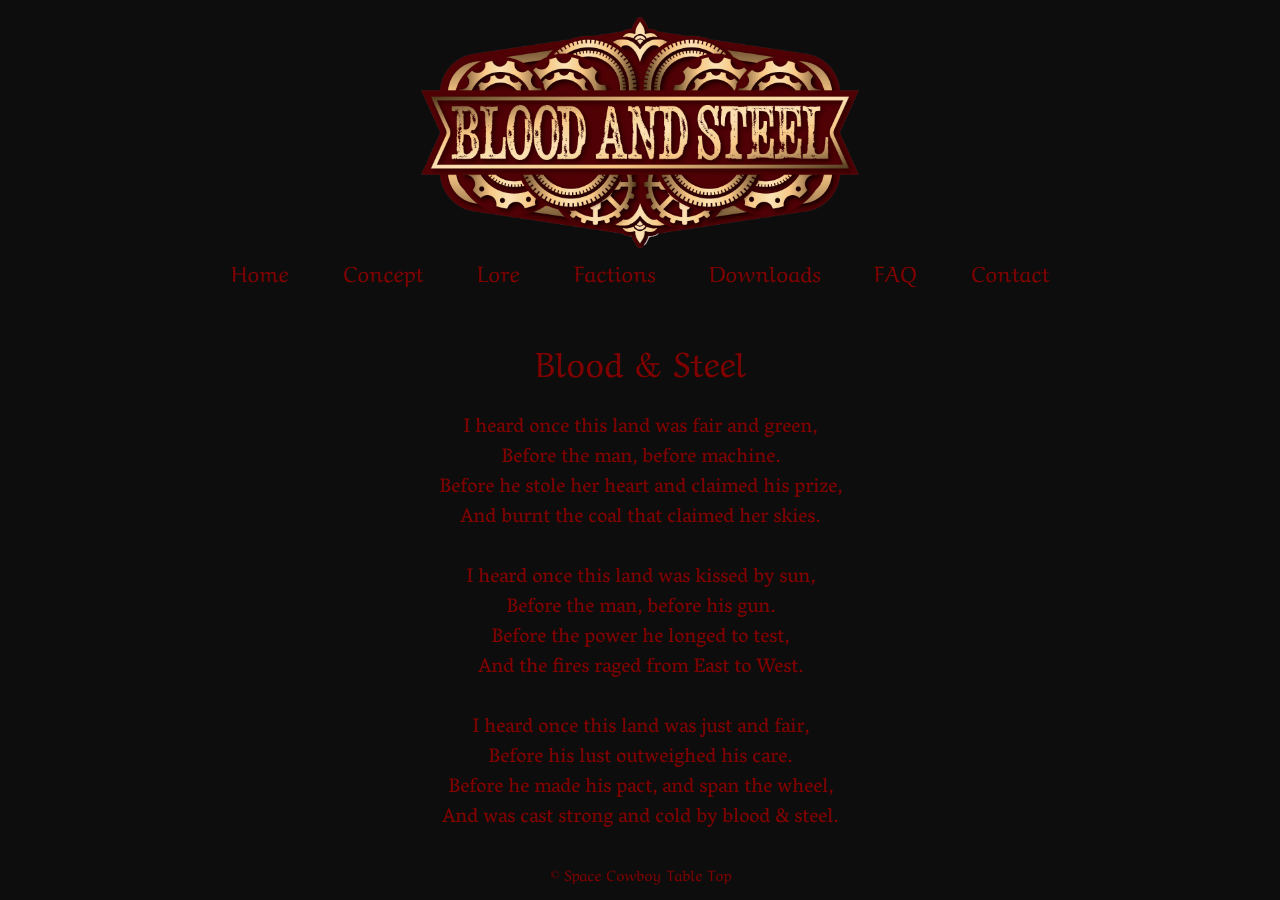
<file: index.html>
<!DOCTYPE html>
<html>

<link rel="stylesheet" href="././styles/reset.css">
<link rel="stylesheet" href="https://maxcdn.bootstrapcdn.com/bootstrap/4.0.0-alpha.2/css/bootstrap.min.css" >
<link href="https://fonts.googleapis.com/css?family=Aref+Ruqaa:700|Vesper+Libre:400,500,700" rel="stylesheet">
<link rel="stylesheet" href="././styles/main.css">

  <head>
    <meta charset="utf-8">
    <title>Blood &amp; Steel</title>
  </head>
  <body class="container-fluid">
    <header class="col-md-12 nav-static">
      <nav>
        <a href="./index.html"><p class="top-logo"></p></a>
        <a class="nav-links" href="./index.html">Home</a>
        <a class="nav-links" href="./concept.html">Concept</a>
        <a class="nav-links" href="./lore.html">Lore</a>
        <a class="nav-links" href="./factions.html">Factions</a>
        <a class="nav-links" href="./downloads.html">Downloads</a>
        <a class="nav-links" href="./faq.html">FAQ</a>
        <a class="nav-links" href="./contact.html">Contact</a>
      </nav>
    </header>
      <div class="col-md-12">
        <p class="poem-title">
          Blood &amp; Steel
        </p>
        <p class="poem">
          I heard once this land was fair and green,
          <br>
          Before the man, before machine.
          <br>
          Before he stole her heart and claimed his prize,
          <br>
          And burnt the coal that claimed her skies.
          <br>
          <br>
          I heard once this land was kissed by sun,
          <br>
          Before the man, before his gun.
          <br>
          Before the power he longed to test,
          <br>
          And the fires raged from East to West.
          <br>
          <br>
          I heard once this land was just and fair,
          <br>
          Before his lust outweighed his care.
          <br>
          Before he made his pact, and span the wheel,
          <br>
          And was cast strong and cold by blood &amp; steel.
          <br>
        </p>
      </div>
    <footer class="col-md-12 foot-static">
      &copy; Space Cowboy Table Top
    </footer>
  </body>
<script src="https://cdnjs.cloudflare.com/ajax/libs/jquery/2.2.4/jquery.min.js"></script>
<script src="./js/main.js"></script>
<script type="text/javascript" src="./js/tether.min.js"></script>
<script src="https://maxcdn.bootstrapcdn.com/bootstrap/4.0.0-alpha.2/js/bootstrap.min.js"></script>
</html>
</file>
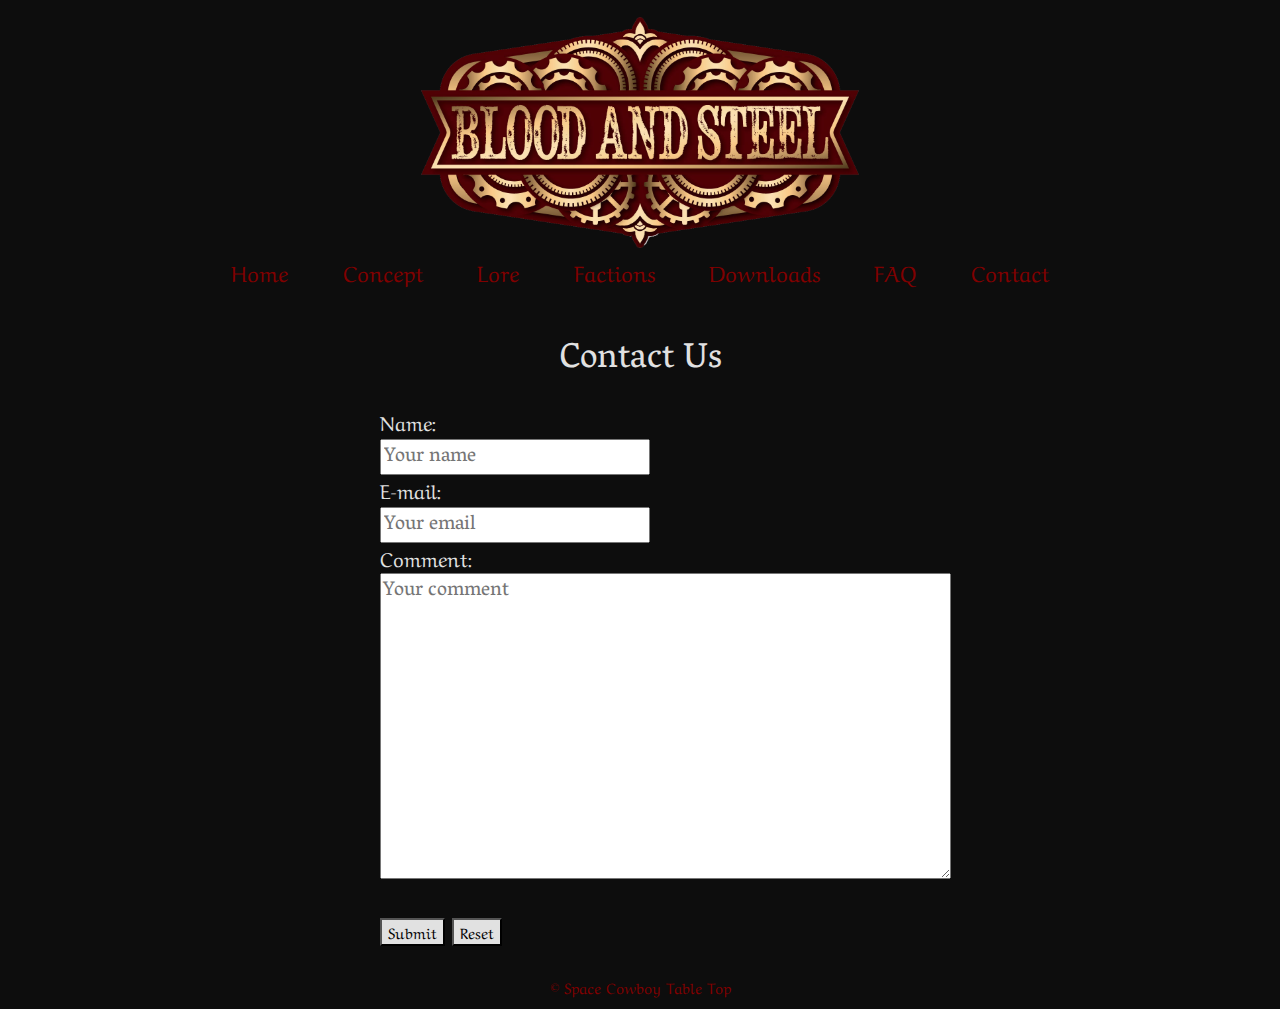
<file: contact.html>
<!DOCTYPE html>
<html>

<link rel="stylesheet" href="././styles/reset.css">
<link rel="stylesheet" href="https://maxcdn.bootstrapcdn.com/bootstrap/4.0.0-alpha.2/css/bootstrap.min.css" >
<link href="https://fonts.googleapis.com/css?family=Aref+Ruqaa:700|Vesper+Libre:400,500,700" rel="stylesheet">
<link rel="stylesheet" href="././styles/main.css">

  <head>
    <meta charset="utf-8">
    <title>Blood &amp; Steel</title>
  </head>
  <body class="container-fluid">
    <header class="col-md-12 nav-static">
      <nav>
        <a href="./index.html"><p class="top-logo"></p></a>
        <a class="nav-links" href="./index.html">Home</a>
        <a class="nav-links" href="./concept.html">Concept</a>
        <a class="nav-links" href="./lore.html">Lore</a>
        <a class="nav-links" href="./factions.html">Factions</a>
        <a class="nav-links" href="./downloads.html">Downloads</a>
        <a class="nav-links" href="./faq.html">FAQ</a>
        <a class="nav-links" href="./contact.html">Contact</a>
      </nav>
    </header>
    <div class="col-md-12">
      <p class="contact-title">
        Contact Us
      </p>
      <p>
        <form class="contact-form" action="MAILTO:someone@example.com" method="post" enctype="text/plain">
          Name:<br>
          <input class="contact-text" type="text" name="name" placeholder="Your name"><br>
          E-mail:<br>
          <input class="contact-text" type="text" name="mail" placeholder="Your email"><br>
          Comment:<br>
          <textarea class="contact-text" type="text" name="comment" placeholder="Your comment" rows="10" cols="50"></textarea>
          <br><br>
          <button class="email-button" type="submit" value="send">Submit</Button>
          <button class="email-button" type="reset" value="reset">Reset</Button>
        </form>
      </p>
    </div>
    <footer class="col-md-12 foot-static">
      &copy; Space Cowboy Table Top
    </footer>
  </body>
<script src="https://cdnjs.cloudflare.com/ajax/libs/jquery/2.2.4/jquery.min.js"></script>
<script src="./js/main.js"></script>
<script type="text/javascript" src="./js/tether.min.js"></script>
<script src="https://maxcdn.bootstrapcdn.com/bootstrap/4.0.0-alpha.2/js/bootstrap.min.js"></script>
</html>
</file>
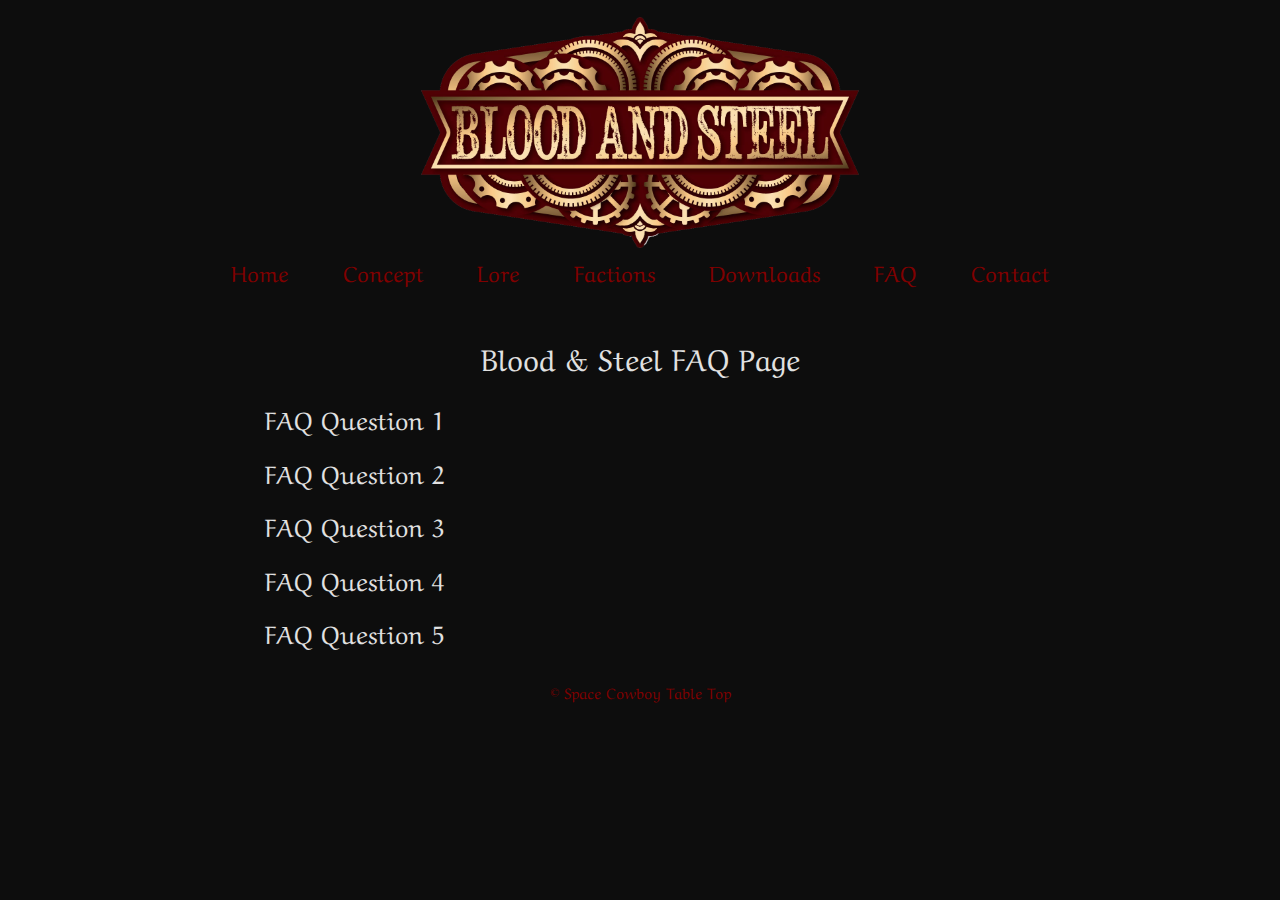
<file: faq.html>
<!DOCTYPE html>
<html>

<link rel="stylesheet" href="././styles/reset.css">
<link rel="stylesheet" href="https://maxcdn.bootstrapcdn.com/bootstrap/4.0.0-alpha.2/css/bootstrap.min.css" >
<link href="https://fonts.googleapis.com/css?family=Aref+Ruqaa:700|Vesper+Libre:400,500,700" rel="stylesheet">
<link rel="stylesheet" href="././styles/main.css">

  <head>
    <!-- <script src="https://use.fontawesome.com/6013285aec.js"></script> -->
    <meta charset="utf-8">
    <title>Blood &amp; Steel</title>
  </head>
  <body class="container-fluid">
    <header class="col-md-12 nav-static">
      <nav>
        <a href="./index.html"><p class="top-logo"></p></a>
        <a class="nav-links" href="./index.html">Home</a>
        <a class="nav-links" href="./concept.html">Concept</a>
        <a class="nav-links" href="./lore.html">Lore</a>
        <a class="nav-links" href="./factions.html">Factions</a>
        <a class="nav-links" href="./downloads.html">Downloads</a>
        <a class="nav-links" href="./faq.html">FAQ</a>
        <a class="nav-links" href="./contact.html">Contact</a>
      </nav>
    </header>
      <p class="col-md-12 faq-title">
        Blood &amp; Steel FAQ Page
      </p>
      <p class="col-md-12 question">
        FAQ Question 1
      </p>
      <p class="col-md-12 answer">
        Lorem ipsum dolor sit amet, consectetur adipisicing elit. Expedita neque
        nostrum deleniti dignissimos vitae laudantium alias itaque, iusto qui totam
        reiciendis molestias et nesciunt soluta, cumque voluptatum harum, quas culpa.
        Lorem ipsum dolor sit amet, consectetur adipisicing elit. Adipisci hic cumque
        natus magni provident perferendis aspernatur sapiente est reprehenderit amet
        labore accusantium,odio porro consectetur eum enim ipsa praesentium distinctio.
      </p>
      <p class="col-md-12 question">
        FAQ Question 2
      </p>
      <p class="col-md-12 answer">
        Lorem ipsum dolor sit amet, consectetur adipisicing elit. Maxime
        sequi ad voluptas. Consequuntur optio deleniti magnam porro minus, ex non dicta
        esse.Provident minima consequuntur, recusandae debitis error iste. Aperiam.
      </p>
      <p class="col-md-12 question">
        FAQ Question 3
      </p>
      <p class="col-md-12 answer">
        Lorem ipsum dolor sit amet, consectetur adipisicing elit. Suscipit,
        harum! Nostrum eveniet dolores aspernatur facilis nihil quam quaerat impedit.
        Accusantium mollitia magni nostrum suscipit sint a, in praesentium ullam temporibus.
        Lorem ipsum dolor sit amet, consectetur adipisicing elit. Similique quisquam,
        ab cupiditate aliquid, molestias rerum pariatur soluta excepturi ullam ducimus
        suscipit blanditiis aspernatur sint at earum, totam placeat iste autem.
      </p>
      <p class="col-md-12 question">
        FAQ Question 4
      </p>
      <p class="col-md-12 answer">
        Lorem ipsum dolor sit amet, consectetur adipisicing elit. Perferendis
        vitae officiis natus repudiandae, iste, rerum sapiente optio laudantium numquam
        mollitia voluptatibus neque explicabo dignissimos autem! At aliquam culpa deserunt
        quod. Lorem ipsum dolor sit amet, consectetur adipisicing elit. Maiores accusantium
        aliquid rem magni, tenetur adipisci eveniet et distinctio qui ipsa at, neque,
        excepturi libero provident! Officia, laudantium voluptatem quo animi.
      </p>
      <p class="col-md-12 question">
        FAQ Question 5
      </p>
      <p class="col-md-12 answer">
        Lorem ipsum dolor sit amet, consectetur adipisicing elit. Perferendis
        vitae officiis natus repudiandae, iste, rerum sapiente optio laudantium numquam
        mollitia voluptatibus neque explicabo dignissimos autem! At aliquam culpa deserunt
        quod. Lorem ipsum dolor sit amet, consectetur adipisicing elit. Maiores accusantium
        aliquid rem magni, tenetur adipisci eveniet et distinctio qui ipsa at, neque,
        excepturi libero provident! Officia, laudantium voluptatem quo animi.
      </p>

</div>
    <footer class="col-md-12 foot-static">
      &copy; Space Cowboy Table Top
    </footer>
  </body>
<script src="https://cdnjs.cloudflare.com/ajax/libs/jquery/2.2.4/jquery.min.js"></script>
<script src="./js/faq.js"></script>
<script type="text/javascript" src="./js/tether.min.js"></script>
<script src="https://maxcdn.bootstrapcdn.com/bootstrap/4.0.0-alpha.2/js/bootstrap.min.js"></script>
</html>
</file>
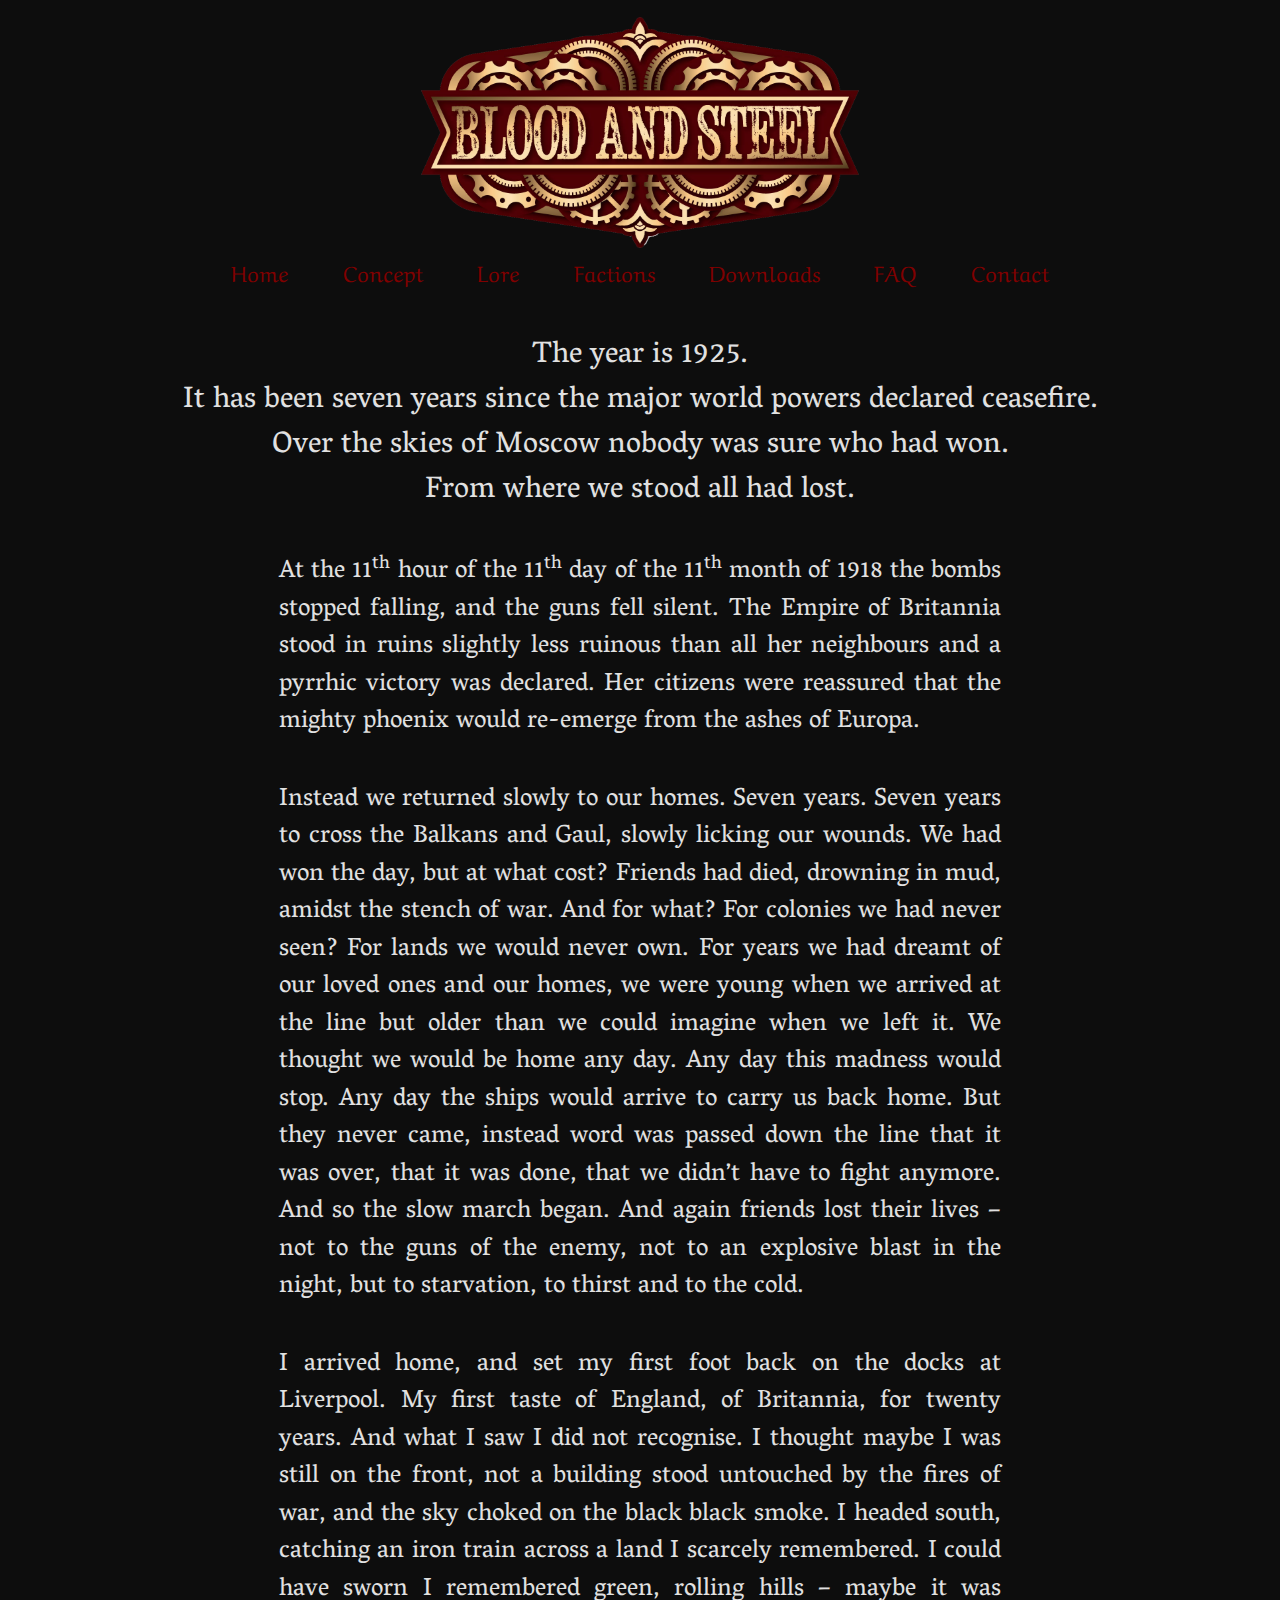
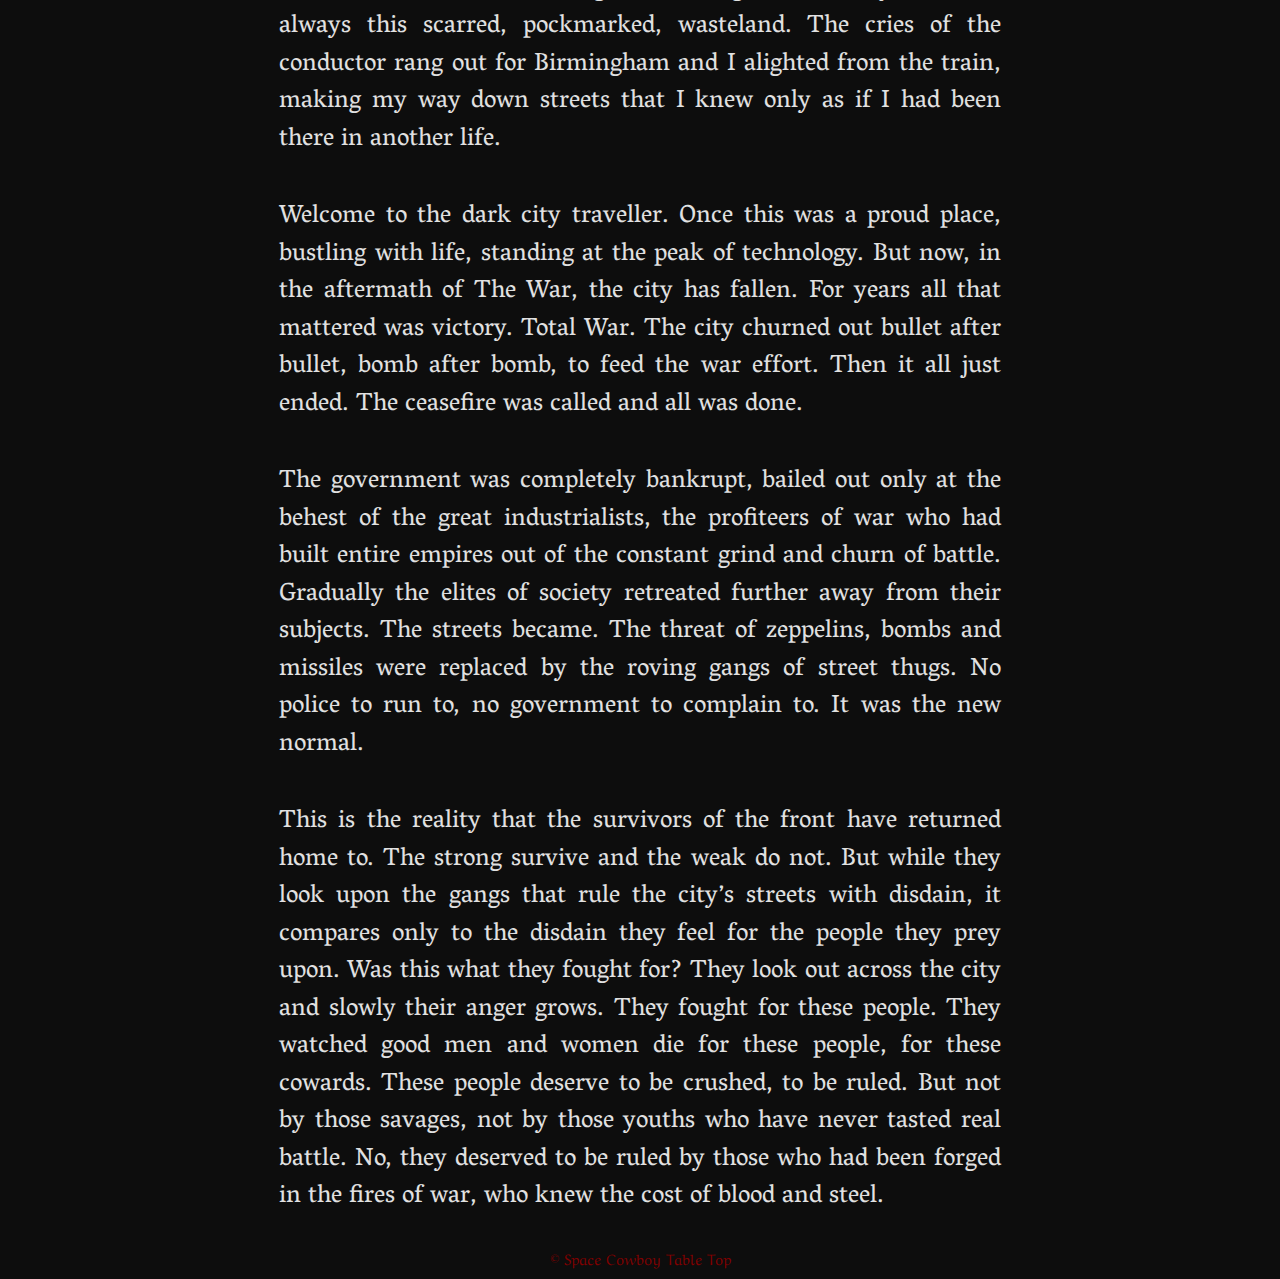
<file: lore.html>
<!DOCTYPE html>
<html>

<link rel="stylesheet" href="././styles/reset.css">
<link rel="stylesheet" href="https://maxcdn.bootstrapcdn.com/bootstrap/4.0.0-alpha.2/css/bootstrap.min.css" >
<link href="https://fonts.googleapis.com/css?family=Aref+Ruqaa:700|Vesper+Libre:400,500,700" rel="stylesheet">
<link rel="stylesheet" href="././styles/main.css">

  <head>
    <meta charset="utf-8">
    <title>Blood &amp; Steel</title>
  </head>
  <body class="container-fluid">
    <header class="col-md-12 nav-static">
      <nav>
        <a href="./index.html"><p class="top-logo"></p></a>
        <a class="nav-links" href="./index.html">Home</a>
        <a class="nav-links" href="./concept.html">Concept</a>
        <a class="nav-links" href="./lore.html">Lore</a>
        <a class="nav-links" href="./factions.html">Factions</a>
        <a class="nav-links" href="./downloads.html">Downloads</a>
        <a class="nav-links" href="./faq.html">FAQ</a>
        <a class="nav-links" href="./contact.html">Contact</a>
      </nav>
    </header>
    <div class="col-md-12 lore-title">
      <p>
        The year is 1925.<br> It has been seven years since the major world powers declared
        ceasefire.<br> Over the skies of Moscow nobody was sure who had won.<br> From where we
        stood all had lost.
      </p>
      <p class="lore-text">
        At the 11<sup>th</sup> hour of the 11<sup>th</sup> day of the 11<sup>th</sup> month of 1918 the bombs stopped
        falling, and the guns fell silent.  The Empire of Britannia stood in ruins
        slightly less ruinous than all her neighbours and a pyrrhic victory was declared.
        Her citizens were reassured that the mighty phoenix would re-emerge from the
        ashes of Europa.
      </p>
      <p class="lore-text">
        Instead we returned slowly to our homes. Seven years. Seven years to cross the
        Balkans and Gaul, slowly licking our wounds. We had won the day, but at what
        cost? Friends had died, drowning in mud, amidst the stench of war. And for what?
        For colonies we had never seen? For lands we would never own. For years we had
        dreamt of our loved ones and our homes, we were young when we arrived at the
        line but older than we could imagine when we left it. We thought we would be
        home any day. Any day this madness would stop. Any day the ships would arrive
        to carry us back home. But they never came, instead word was passed down the
        line that it was over, that it was done, that we didn’t have to fight anymore.
        And so the slow march began. And again friends lost their lives – not to the
        guns of the enemy, not to an explosive blast in the night, but to starvation,
        to thirst and to the cold.
      </p>
      <p class="lore-text">
        I arrived home, and set my first foot back on the docks at Liverpool. My first
        taste of England, of Britannia, for twenty years. And what I saw I did not
        recognise. I thought maybe I was still on the front, not a building stood
        untouched by the fires of war, and the sky choked on the black black smoke. I
        headed south, catching an iron train across a land I scarcely remembered. I
        could have sworn I remembered green, rolling hills – maybe it was always this
        scarred, pockmarked, wasteland. The cries of the conductor rang out for
        Birmingham and I alighted from the train, making my way down streets that I
        knew only as if I had been there in another life.
      </p>
      <p class="lore-text">
        Welcome to the dark city traveller. Once this was a proud place, bustling with
        life, standing at the peak of technology. But now, in the aftermath of The War,
        the city has fallen. For years all that mattered was victory. Total War. The
        city churned out bullet after bullet, bomb after bomb, to feed the war effort.
        Then it all just ended. The ceasefire was called and all was done.
      </p>
      <p class="lore-text">
        The government was completely bankrupt, bailed out only at the behest of the
        great industrialists, the profiteers of war who had built entire empires out of
        the constant grind and churn of battle. Gradually the elites of society
        retreated further away from their subjects. The streets became. The threat of
        zeppelins, bombs and missiles were replaced by the roving gangs of street thugs.
        No police to run to, no government to complain to. It was the new normal.
      </p>
      <p class="lore-text">
        This is the reality that the survivors of the front have returned home to. The
        strong survive and the weak do not. But while they look upon the gangs that rule
        the city’s streets with disdain, it compares only to the disdain they feel for
        the people they prey upon. Was this what they fought for? They look out across
        the city and slowly their anger grows. They fought for these people. They
        watched good men and women die for these people, for these cowards. These
        people deserve to be crushed, to be ruled. But not by those savages, not by
        those youths who have never tasted real battle. No, they deserved to be ruled
        by those who had been forged in the fires of war, who knew the cost of blood
        and steel.
      </p>

    </div>
    <footer class="col-md-12 foot-static">
      &copy; Space Cowboy Table Top
    </footer>
  </body>
<script src="https://cdnjs.cloudflare.com/ajax/libs/jquery/2.2.4/jquery.min.js"></script>
<script src="./js/main.js"></script>
<script type="text/javascript" src="./js/tether.min.js"></script>
<script src="https://maxcdn.bootstrapcdn.com/bootstrap/4.0.0-alpha.2/js/bootstrap.min.js"></script>
</html>
</file>
<file: styles/main.css>
/*************************
** FONT APIS

font-family: 'Aref Ruqaa', serif;
font-family: 'Vesper Libre', serif;
**************************/

/*************************
** BASE SETUP
**************************/

*, *:before, *:after {
  box-sizing: border-box;
}

.clearfix:before,
.clearfix:after {
  content: " ";
  display: table;
}

.clearfix:after {
  clear: both;
}






/*************************
** BASE ELEMENT STYLES
**************************/

body {
  background-color: #0d0d0d;
}

a {
  color:inherit;
  text-decoration: none;
}

a:hover {
  color:inherit;
  text-decoration: none;
}



/*************************
** BASE CLASS STYLES
**************************/



.nav-static {
  margin: auto;
  margin-top: 5px;
  padding-top: 5px;
  padding-bottom: 5px;
  text-align: center;
}

.top-logo {
  margin-top: 5px;
  margin-left: auto;
  margin-right: auto;
  background-image: url(./../images/logotransparent.png);
  background-repeat: no-repeat;
  background-position: center;
  background-size: 100%;
  width: 500px;
  height: 235px;
  margin-bottom: 5px;
}

.not-centered .fp-tableCell {
  vertical-align: top !important;
}

.nav-links {
  font-family: 'Aref Ruqaa', serif;
  color: #800000;
  font-size: 22px;
  padding-left: 25px;
  padding-right: 25px;
  margin-bottom: 5px;
  text-align: center;
}

.poem-title {
  padding-top: 40px;
  font-family: 'Aref Ruqaa', serif;
  color: #800000;
  font-size: 35px;
  text-align: center;
  color:
}

.poem {
  padding: 10px 5px 0px 5px;
  font-family: 'Vesper Libre', serif;
  color: #800000;
  font-size: 20px;
  text-align: center;
}

.regular-title {
  margin-top: 40px;
  margin-bottom: 20px;
  font-family: 'Aref Ruqaa', serif;
  color: #E1E1E1;
  font-size: 35px;
  text-align: center;
}

.regular-text {
  font-family: 'Vesper Libre', serif;
  color: #E1E1E1;
  font-size: 17px;
  margin: 2.5% 10% 0% 10%;
  text-align: justify;
}

.text-left,
.text-right {
  font-family: 'Vesper Libre', serif;
  color: #E1E1E1;
  font-size: 20px;
  text-align: justify;
}

.text-left p {
  float: left;
  padding: 2.5%;
  margin: 0px;
}

.text-left img {
  float: right;
  padding: 2.5%;
}

.text-right p {
  float: right;
  padding: 2.5%;
  margin: 0px;
}

.text-right img {
  float: left;
  padding: 2.5%;
  margin: 0px;
}

.lore-title {
  margin-top: 40px;
  margin-bottom: 20px;
  font-family: 'Vesper Libre', serif;
  color: #E1E1E1;
  font-size: 30px;
  text-align: center;
  padding: 0% 12% 0% 12%
}

.lore-text {
  margin-top: 40px;
  margin-bottom: 20px;
  font-family: 'Vesper Libre', serif;
  color: #E1E1E1;
  font-size: 25px;
  text-align: justify;
  padding: 0% 12% 0% 12%
}

.faction-title {
  margin-top: 30px;
  margin-bottom: 20px;
  font-family: 'Aref Ruqaa', serif;
  color: #E1E1E1;
  font-size: 35px;
  text-align: center;
}

.factions-page {
  margin-top: 100px;
}

.faction-subtitle {
  font-family: 'Vesper Libre', serif;
  color: #E1E1E1;
  font-size: 25px;
  padding: 0% 8% 0% 8%;
}

.faction-text {
  font-family: 'Vesper Libre', serif;
  color: #E1E1E1;
  font-size: 17px;
  padding: 2% 10% 0% 10%;
  text-align: justify;
}

.faction-image {
  margin-top: 3%;
  padding: 2% 10% 2% 10%;
  /*border: 1px solid white;*/
}

.faction-image-special {
  margin-top: 10%;
  padding: 2% 10% 2% 10%;
  /*border: 1px solid white;*/
}

#fp-nav span {
  background: #E1E1E1 !important;
}

.downloads-title,
.contact-title {
  margin-top: 40px;
  margin-bottom: 20px;
  font-family: 'Vesper Libre', serif;
  color: #E1E1E1;
  font-size: 35px;
  text-align: center;
}

.downloads-text {
  font-family: 'Vesper Libre', serif;
  color: #E1E1E1;
  font-size: 20px;
  padding-left: 20%;
}

.faq-title {
  margin-top: 40px;
  margin-bottom: 20px;
  font-family: 'Aref Ruqaa', serif;
  color: #E1E1E1;
  font-size: 30px;
  text-align: center;
  padding: 0% 12% 0% 12%
}

.question {
  font-family: 'Aref Ruqaa', serif;
  color: #E1E1E1;
  font-size: 25px;
  padding: 0% 20% 0% 20%;
}

.question:before {
  position: absolute;
  right: 15px;
  top: 50%;
  transform: translateY(-50%);
}

.answer {
  font-family: 'Vesper Libre', serif;
  color: #E1E1E1;
  font-size: 20px;
  display: none;
  padding: 0% 20% 0% 20%;
}

.question.is-active:before {
}

.contact-form {
  font-family: 'Aref Ruqaa', serif;
  text-align: left;
  margin-left: 350px;
  font-size: 20px;
  color: #E1E1E1;
}

.contact-text {
  color: black;
  font-family: 'Vesper Libre', serif;
}

.email-button {
  background-color: #E1E1E1;
  color: black;
  font-family: 'Aref Ruqaa', serif;
  font-size: 15px;  
}

.foot-static {
  font-family: 'Aref Ruqaa', serif;
  color: #800000;
  font-size: 15px;
  text-align: center;
  margin: 30px 0px 10px 0px;
  clear: both;
}







/*************************
** BASE ID STYLES
**************************/
</file>
